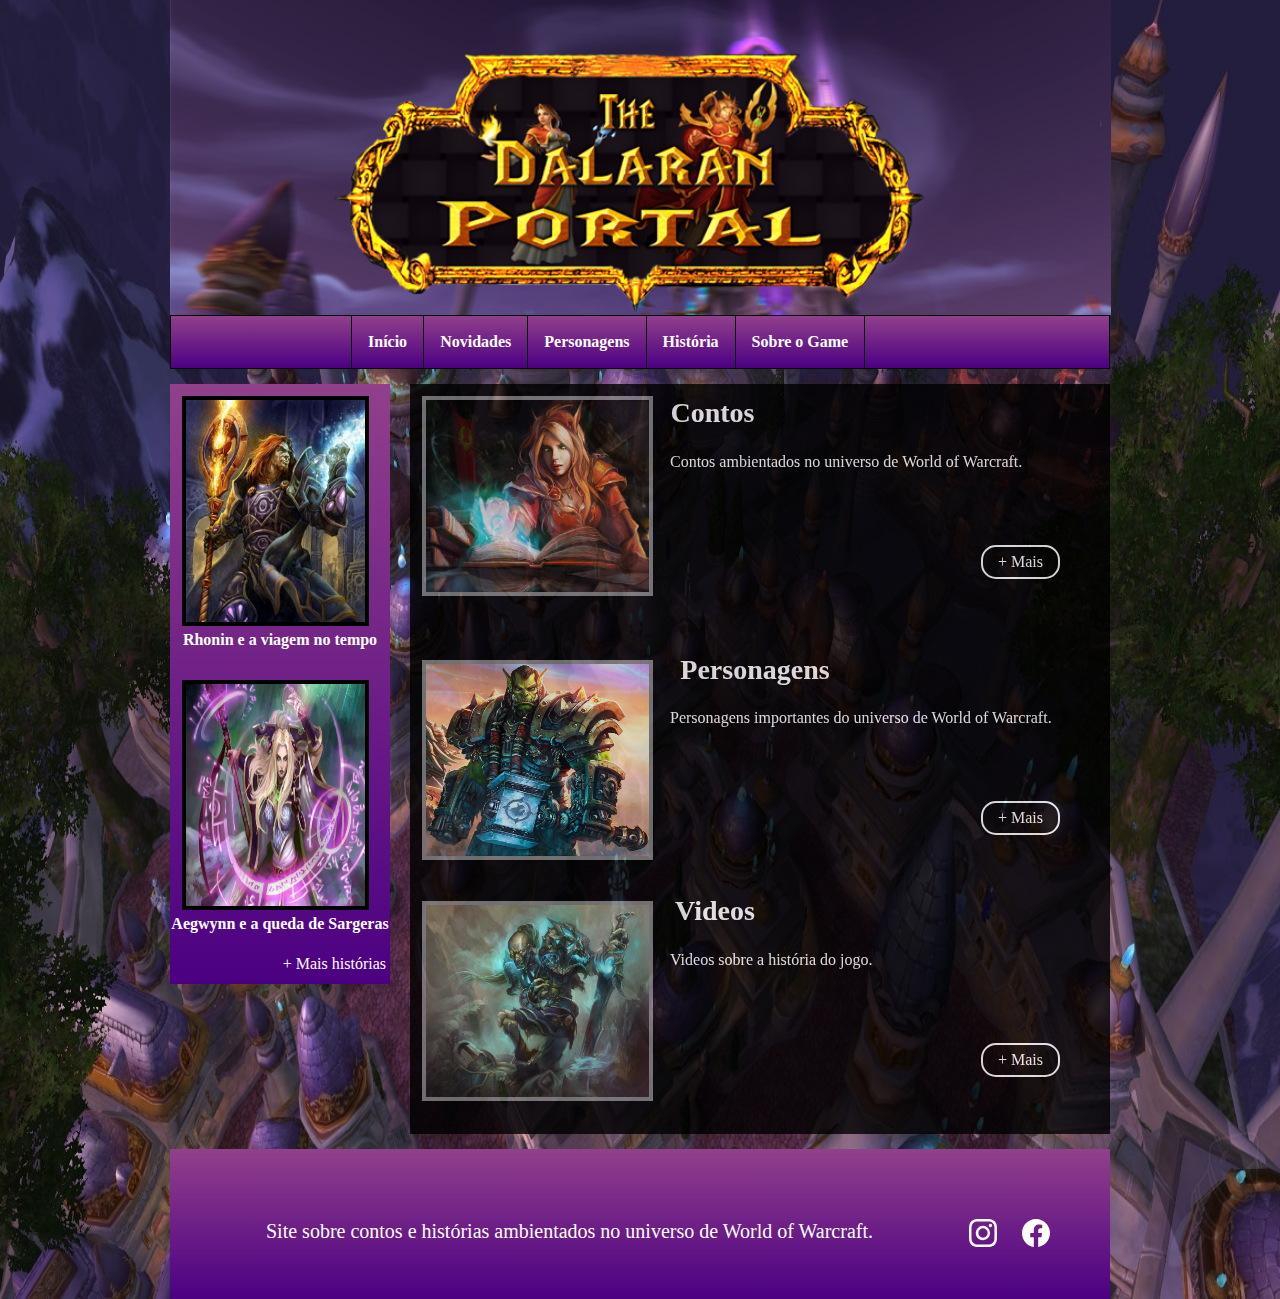
<file: index.html>
<!DOCTYPE html>
<html>
<head>
	<title>The Dalaran Portal</title>
	<meta charset="utf-8"/>
	<link rel="stylesheet" type="text/css" href="CSS/960.css">
	<link rel="stylesheet" type="text/css" href="CSS/index.css">
	<link rel="stylesheet" href="https://maxcdn.bootstrapcdn.com/bootstrap/4.5.2/css/bootstrap.min.css">

</head>
<body>
	<div id="total" class="container_16">
		<div id="banner" class="grid_16">
			
		</div>

		<div id="menu" class="grid_16">
			<ul class="navbar-lista">
  				<li class="navbar-item navbar-espaço"><a href="index.html">Início</a></li>
  				<li class="navbar-item"><a href="Novidades.html">Novidades</a></li>
  				<li class="navbar-item"><a href="Personagens.html">Personagens</a></li>
  				<li class="navbar-item"><a href="Lore.html">História</a></li>
  				<li class="navbar-item"><a href="Sobre o Game.html">Sobre o Game</a></li>
</ul>
			
		</div>

		<div id="col_esq" class="grid_4">
			<a class="link-lateral2" href="#">
			<img class="imagem-lateral" src="Imagens/rhonin.jpg">
			<p class="texto-lateral">Rhonin e a viagem no tempo</p></a>

			<a class="link-lateral2" href="#"><img class="imagem-lateral" src="Imagens/aegwynn.jpg">
			<p class="texto-lateral">Aegwynn e a queda de Sargeras</p></a>

			<a class="link-lateral" href="Lore.html">+ Mais histórias</a>
		</div>

		<div id="central" class="grid_12">
			<div>
				<img class="imagem-central" src="Imagens/inscription.jpg"><h3 class="titulo-central">Contos</h3>
				<p class="texto-central">Contos ambientados no universo de World of Warcraft.</p>

				<button class="botao-mais botao-background"><a href="Lore.html">+ Mais</a></button>
			</div>
			<div>
				<img class="imagem-central2" src="Imagens/thrall.jpg"><h3 class="titulo-central2">Personagens</h3>

				<p class="texto-central">Personagens importantes do universo de World of Warcraft.</p>

				<button class="botao-mais botao-background"><a href="Personagens.html">+ Mais</a></button>
			</div>

			<div>
				<img class="imagem-central3" src="Imagens/undead.jpg"><h3 class="titulo-central3">Videos</h3>

				<p class="texto-central">Videos sobre a história do jogo.</p>

				<button class="botao-mais botao-background"><a href="#">+ Mais</a></button>
			</div>

			
		</div>

		<div id="rodape" class="grid_16">
			<h5 class="texto-rodape">Site sobre contos e histórias ambientados no universo de World of Warcraft.
				<a href="#Facebook">
				<img class="imagem-rodape filtro-branco" src="Imagens/facebook.svg">
				</a>
				<a href="#Insagram">
				<img class="imagem-rodape2 filtro-branco" src="Imagens/instagram.svg">
				</a>
			</h5>		
			
		</div>
	</div>
</body>
</html>
</file>
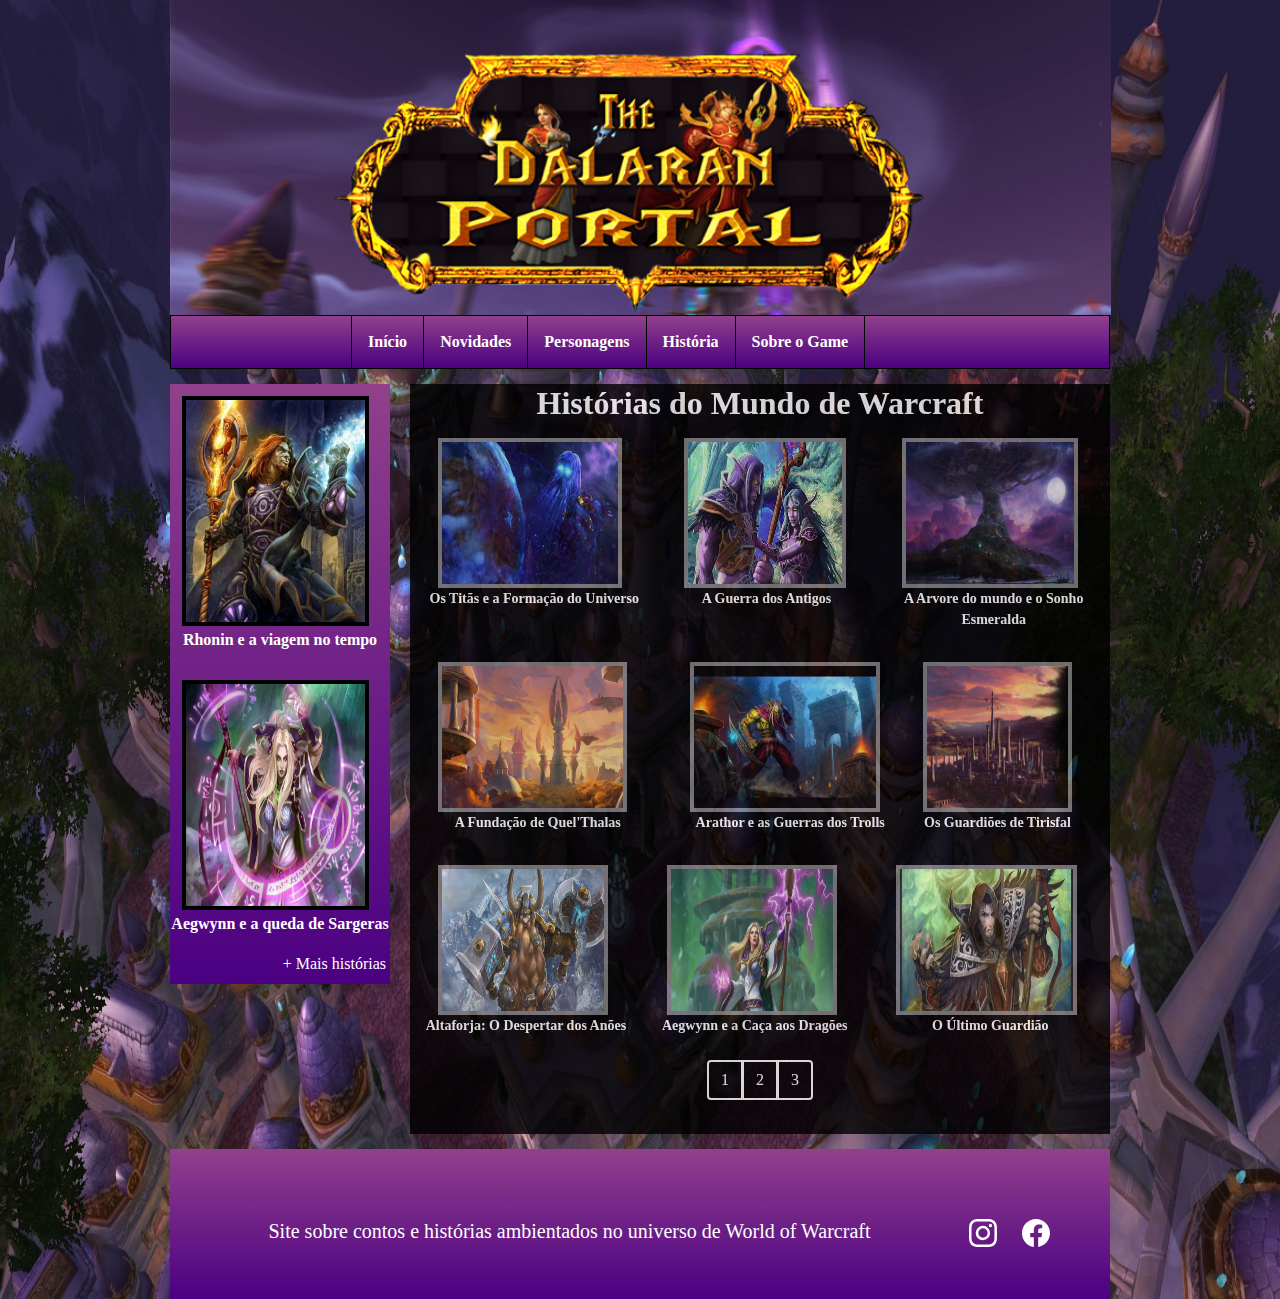
<file: Lore.html>
<!DOCTYPE html>
<html>
<head>
	<title>The Dalaran Portal</title>
	<link rel="stylesheet" type="text/css" href="CSS/960.css">
	<link rel="stylesheet" type="text/css" href="CSS/index.css">
	<link rel="stylesheet" type="text/css" href="CSS/lore.css">
	<link rel="stylesheet" href="https://maxcdn.bootstrapcdn.com/bootstrap/4.5.2/css/bootstrap.min.css">

</head>
<body>
	<div id="total" class="container_16">
		<div id="banner" class="grid_16">
			
		</div>

		<div id="menu" class="grid_16">
			<ul class="navbar-lista">
  				<li class="navbar-item navbar-espaço"><a href="index.html">Início</a></li>
  				<li class="navbar-item"><a href="Novidades.html">Novidades</a></li>
  				<li class="navbar-item"><a href="Personagens.html">Personagens</a></li>
  				<li class="navbar-item"><a href="Lore.html">História</a></li>
  				<li class="navbar-item"><a href="Sobre o Game.html">Sobre o Game</a></li>
</ul>
			
		</div>

		<div id="col_esq" class="grid_4">
			<a class="link-lateral2" href="#">
			<img class="imagem-lateral" src="Imagens/rhonin.jpg">
			<p class="texto-lateral">Rhonin e a viagem no tempo</p></a>

			<a class="link-lateral2" href="#"><img class="imagem-lateral" src="Imagens/aegwynn.jpg">
			<p class="texto-lateral">Aegwynn e a queda de Sargeras</p></a>

			<a class="link-lateral" href="Lore.html">+ Mais histórias</a>
		</div>

		<div id="central" class="grid_12">
			<h2 class="titulo-lore">Histórias do Mundo de Warcraft</h2>			

			<div class="d-flex justify-content-around ">

				
			    <div class="p-2">
			    	<a class="link-lateral2" href="#">
			    		<img class="imagem-lore" src="Imagens/titas2.jpg">
			    		<p class="texto-lore">Os Titãs e a Formação do Universo</p>
			    	</a>	
			    </div>

			    <div class="p-2">
			    	<a class="link-lateral2" href="#">
				    	<img class="imagem-lore" src="Imagens/ancient.jpg">
				    	<p class="texto-lore">A Guerra dos Antigos</p>
				    </a>
			    </div>

			    <div class="p-2">
			    	<a class="link-lateral2" href="#">
				    	<img class="imagem-lore" src="Imagens/teldrassil.jpg">
				    	<p class="texto-lore">A Arvore do mundo e o Sonho Esmeralda</p>
				    </a>
			    </div>
			</div>

			<div class="d-flex justify-content-around ">

			   	<div class="p-2">
			   		<a class="link-lateral2" href="#">
				    	<img class="imagem-lore" src="Imagens/quel.jpg">
				    	<p class="texto-lore">A Fundação de Quel'Thalas</p>
				    </a>
			   	</div>

			    <div class="p-2">
			    	<a class="link-lateral2" href="#">
				    	<img class="imagem-lore" src="Imagens/trolls.jpg">
				    	<p class="texto-lore">Arathor e as Guerras dos Trolls</p>
				    </a>
			    </div>

			    <div class="p-2">
			    	<a class="link-lateral2" href="#">
				    	<img class="imagem-lore2" src="Imagens/tirisfal.jpg">
				    	<p class="texto-lore2">Os Guardiões de Tirisfal</p>
				    </a>
			    </div>
			</div>

			<div class="d-flex justify-content-around ">

				<div class="p-2">
					<a class="link-lateral2" href="#">
						<img class="imagem-lore" src="Imagens/anao.jpg">
						<p class="texto-lore">Altaforja: O Despertar dos Anões</p>
					</a>
				</div>

				<div class="p-2">
					<a class="link-lateral2" href="#">
				    	<img class="imagem-lore" src="Imagens/aegwynn3.jpg">
				    	<p class="texto-lore">Aegwynn e a Caça aos Dragões</p>
				    </a>
				</div>

				<div class="p-2">
					<a class="link-lateral2" href="#">
				    	<img class="imagem-lore" src="Imagens/medivh.jpg">
				    	<p class="texto-lore">O Último Guardião</p>
				    </a>
				</div>
			</div>	
			
			<ul class="pagination justify-content-center">			    
			    <li class="page-item"><a class="page-link botao-pagina" href="#">1</a></li>
			    <li class="page-item"><a class="page-link botao-pagina" href="#">2</a></li>
			    <li class="page-item"><a class="page-link botao-pagina" href="#">3</a></li>			    
  			</ul>

				
			
		</div>

		<div id="rodape" class="grid_16">
			<h5 class="texto-rodape">Site sobre contos e histórias ambientados no universo de World of Warcraft
				<a href="#Facebook">
				<img class="imagem-rodape filtro-branco" src="Imagens/facebook.svg">
				</a>
				<a href="#Insagram">
				<img class="imagem-rodape2 filtro-branco" src="Imagens/instagram.svg">
				</a>
			</h5>
			
			
		</div>
	</div>
</body>
</html>
</file>
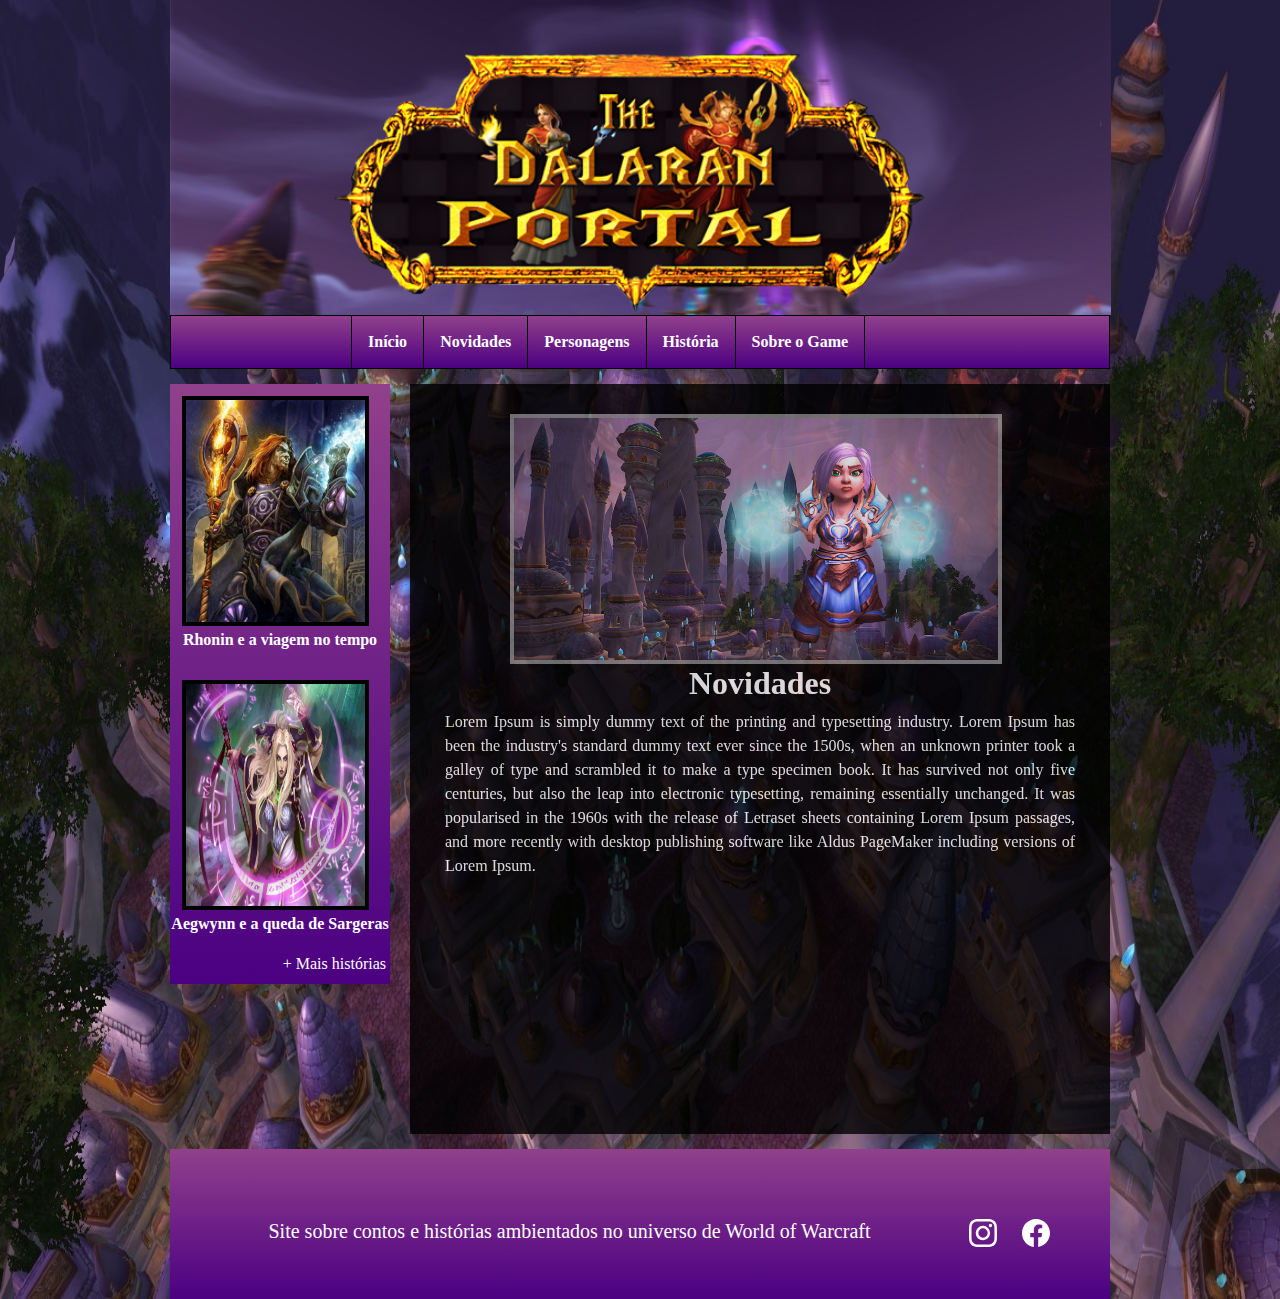
<file: Novidades.html>
<!DOCTYPE html>
<html>
<head>
	<title>The Dalaran Portal</title>
	<link rel="stylesheet" type="text/css" href="CSS/960.css">
	<link rel="stylesheet" type="text/css" href="CSS/index.css">
	<link rel="stylesheet" type="text/css" href="CSS/novidades.css">
	<link rel="stylesheet" href="https://maxcdn.bootstrapcdn.com/bootstrap/4.5.2/css/bootstrap.min.css">	

</head>
<body>
	<div id="total" class="container_16">
		<div id="banner" class="grid_16">
			
		</div>

		<div id="menu" class="grid_16">
			<ul class="navbar-lista">
  				<li class="navbar-item navbar-espaço"><a href="index.html">Início</a></li>
  				<li class="navbar-item"><a href="Novidades.html">Novidades</a></li>
  				<li class="navbar-item"><a href="Personagens.html">Personagens</a></li>
  				<li class="navbar-item"><a href="Lore.html">História</a></li>
  				<li class="navbar-item"><a href="Sobre o Game.html">Sobre o Game</a></li>
</ul>
			
		</div>

		<div id="col_esq" class="grid_4">
			<a class="link-lateral2" href="#">
			<img class="imagem-lateral" src="Imagens/rhonin.jpg">
			<p class="texto-lateral">Rhonin e a viagem no tempo</p></a>

			<a class="link-lateral2" href="#"><img class="imagem-lateral" src="Imagens/aegwynn.jpg">
			<p class="texto-lateral">Aegwynn e a queda de Sargeras</p></a>

			<a class="link-lateral" href="Lore.html">+ Mais histórias</a>
		</div>

		<div id="central" class="grid_12">
			<div>
				<img class="imagem-novidades" src="Imagens/mage1.jpg">
			</div>

			<div>
				<h2 class="titulo-novidades">Novidades</h5>
				<p class="texto-novidades">Lorem Ipsum is simply dummy text of the printing and typesetting industry. Lorem Ipsum has been the industry's standard dummy text ever since the 1500s, when an unknown printer took a galley of type and scrambled it to make a type specimen book. It has survived not only five centuries, but also the leap into electronic typesetting, remaining essentially unchanged. It was popularised in the 1960s with the release of Letraset sheets containing Lorem Ipsum passages, and more recently with desktop publishing software like Aldus PageMaker including versions of Lorem Ipsum.</p>
			</div>
			
		</div>

		<div id="rodape" class="grid_16">
			<h5 class="texto-rodape">Site sobre contos e histórias ambientados no universo de World of Warcraft
				<img class="imagem-rodape filtro-branco" src="Imagens/facebook.svg">
				</a>
				<a href="#Insagram">
				<img class="imagem-rodape2 filtro-branco" src="Imagens/instagram.svg">
				</a>
			</h5>			
			
		</div>
	</div>
</body>
</html>
</file>
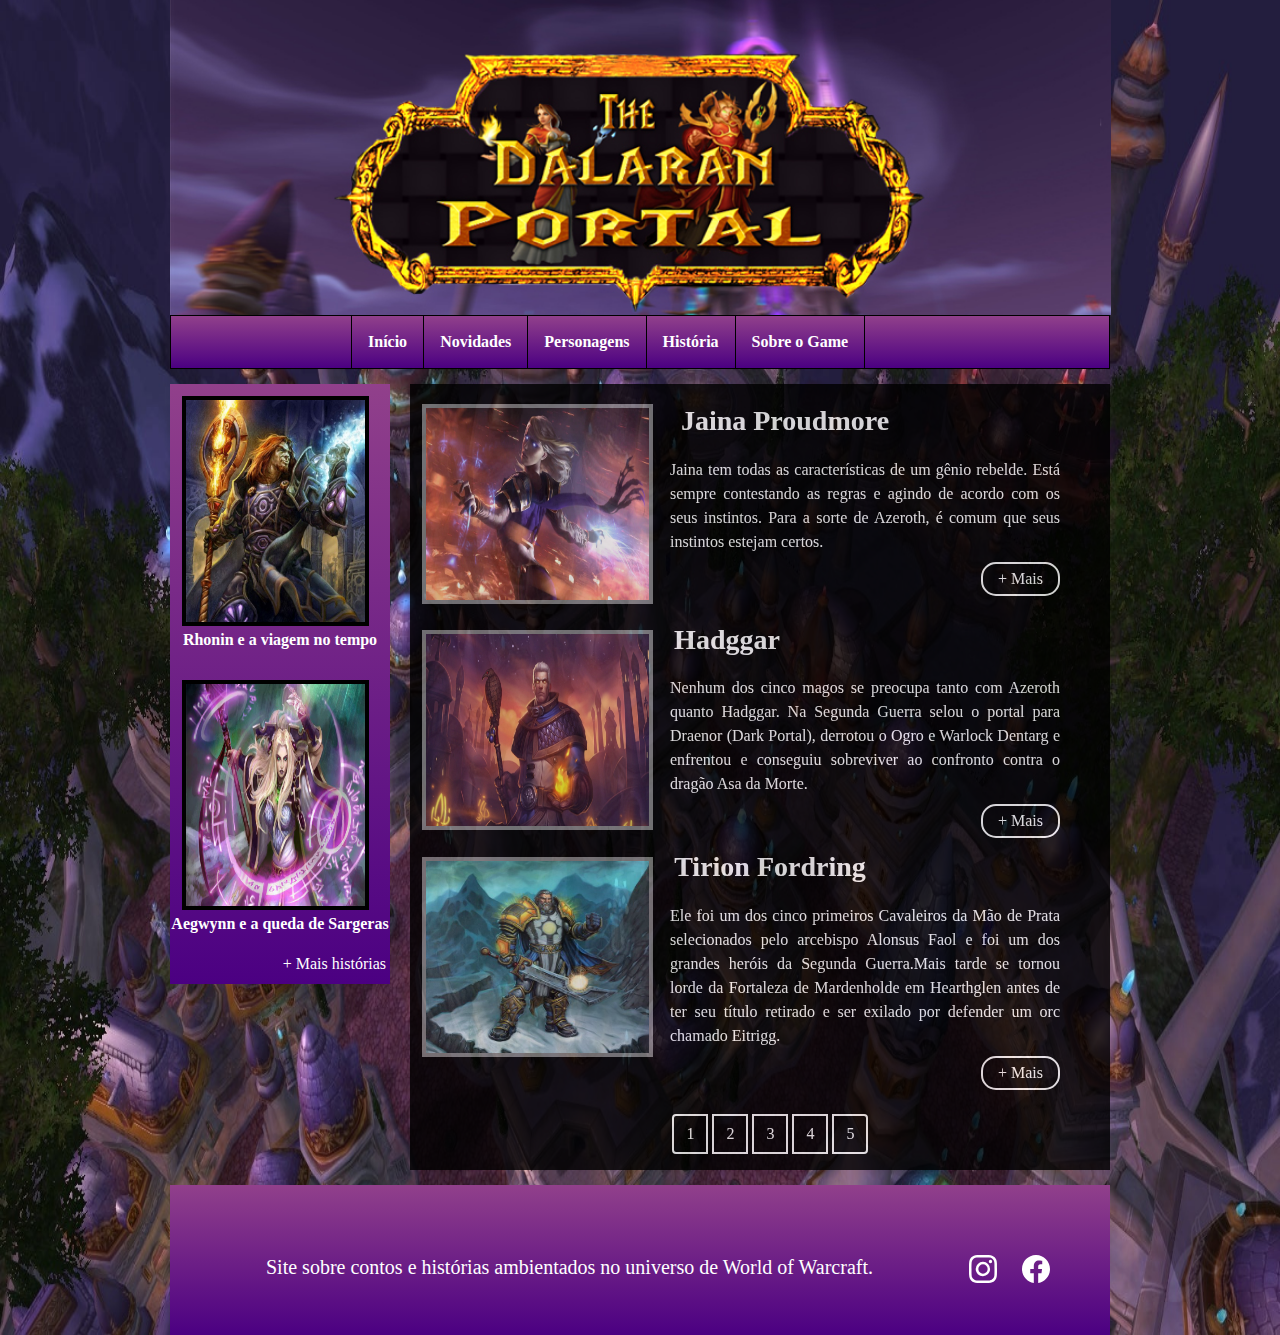
<file: Personagens.html>
<!DOCTYPE html>
<html>
<head>
	<title>The Dalaran Portal</title>
	<meta charset="utf-8"/>
	<link rel="stylesheet" type="text/css" href="CSS/960.css">
	<link rel="stylesheet" type="text/css" href="CSS/index.css">
	<link rel="stylesheet" type="text/css" href="CSS/personagens.css">
	<link rel="stylesheet" href="https://maxcdn.bootstrapcdn.com/bootstrap/4.5.2/css/bootstrap.min.css">

</head>
<body>
	<div id="total" class="container_16">
		<div id="banner" class="grid_16">
			
		</div>

		<div id="menu" class="grid_16">
			<ul class="navbar-lista">
  				<li class="navbar-item navbar-espaço"><a href="index.html">Início</a></li>
  				<li class="navbar-item"><a href="Novidades.html">Novidades</a></li>
  				<li class="navbar-item"><a href="Personagens.html">Personagens</a></li>
  				<li class="navbar-item"><a href="Lore.html">História</a></li>
  				<li class="navbar-item"><a href="Sobre o Game.html">Sobre o Game</a></li>
</ul>
			
		</div>

		<div id="col_esq" class="grid_4">
			<a class="link-lateral2" href="#">
			<img class="imagem-lateral" src="Imagens/rhonin.jpg">
			<p class="texto-lateral">Rhonin e a viagem no tempo</p></a>

			<a class="link-lateral2" href="#"><img class="imagem-lateral" src="Imagens/aegwynn.jpg">
			<p class="texto-lateral">Aegwynn e a queda de Sargeras</p></a>

			<a class="link-lateral" href="Lore.html">+ Mais histórias</a>
		</div>

		<div id="central" class="grid_12">
			<div>
				<img class="imagem-personagem" src="Imagens/jaina.jpg"><h3 class="titulo-personagem">Jaina Proudmore</h3>
				<p class="texto-personagem">Jaina tem todas as características de um gênio rebelde. Está sempre contestando as regras e agindo de acordo com os seus instintos. Para a sorte de Azeroth, é comum que seus instintos estejam certos.</p>

				<button class="botao-mais botao-background"><a href="#">+ Mais</a></button>
			</div>
			<div>
				<img class="imagem-personagem2" src="Imagens/khadgar.jpg"><h3 class="titulo-personagem2">Hadggar</h3>

				<p class="texto-personagem">Nenhum dos cinco magos se preocupa tanto com Azeroth quanto Hadggar. Na Segunda Guerra selou o portal para Draenor (Dark Portal), derrotou o Ogro e Warlock Dentarg e enfrentou e conseguiu sobreviver ao confronto contra o dragão Asa da Morte.</p>

				<button class="botao-mais botao-background"><a href="#">+ Mais</a></button>
			</div>

			<div>
				<img class="imagem-personagem3" src="Imagens/tirion.jpg"><h3 class="titulo-personagem3">Tirion Fordring</h3>

				<p class="texto-personagem">Ele foi um dos cinco primeiros Cavaleiros da Mão de Prata selecionados pelo arcebispo Alonsus Faol e foi um dos grandes heróis da Segunda Guerra.Mais tarde se tornou lorde da Fortaleza de Mardenholde em Hearthglen antes de ter seu título retirado e ser exilado por defender um orc chamado Eitrigg.</p>

				<button class="botao-mais botao-background"><a href="#">+ Mais</a></button>
			</div>

			<ul class="pagination justify-content-center espaco-personagem">			    
			    <li class="page-item"><a class="page-link botao-personagem" href="#">1</a></li>
			    <li class="page-item"><a class="page-link botao-personagem" href="#">2</a></li>
			    <li class="page-item"><a class="page-link botao-personagem" href="#">3</a></li>	
			    <li class="page-item"><a class="page-link botao-personagem" href="#">4</a></li>
			    <li class="page-item"><a class="page-link botao-personagem" href="#">5</a></li>		    
  			</ul>

			
		</div>

		<div id="rodape" class="grid_16">
			<h5 class="texto-rodape">Site sobre contos e histórias ambientados no universo de World of Warcraft.
				<a href="#Facebook">
				<img class="imagem-rodape filtro-branco" src="Imagens/facebook.svg">
				</a>
				<a href="#Insagram">
				<img class="imagem-rodape2 filtro-branco" src="Imagens/instagram.svg">
				</a>
			</h5>		
			
		</div>
	</div>
</body>
</html>
</file>
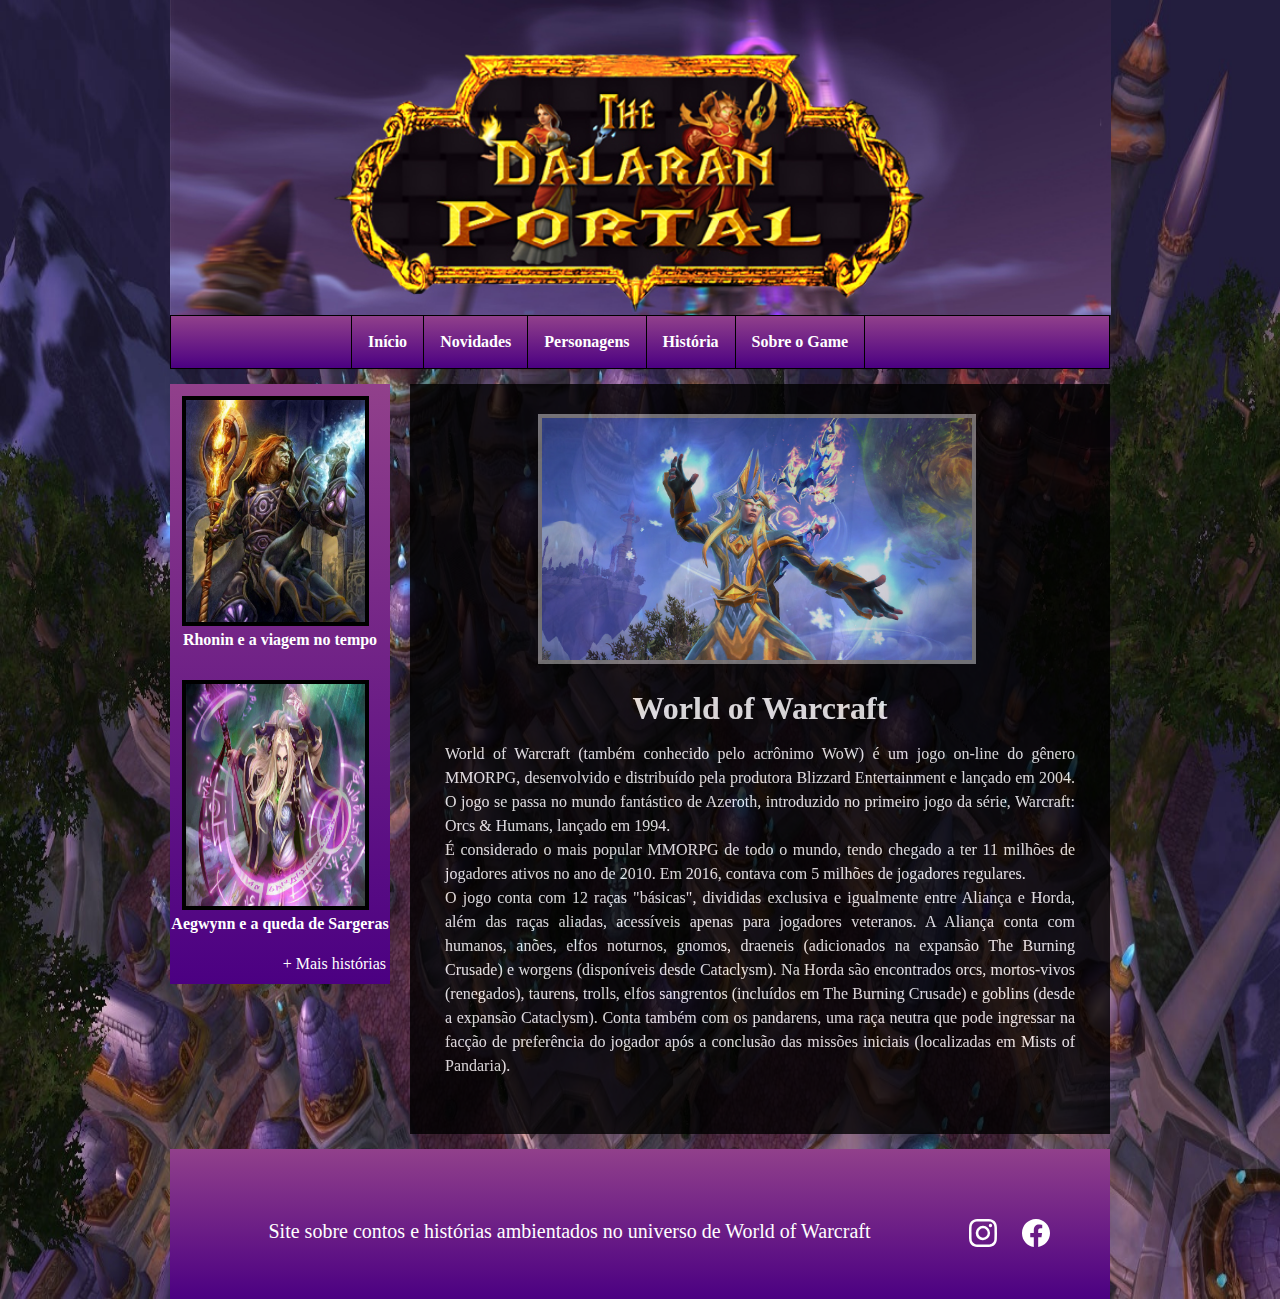
<file: Sobre o Game.html>
<!DOCTYPE html>
<html>
<head>
	<title>The Dalaran Portal</title>
	<link rel="stylesheet" type="text/css" href="CSS/960.css">
	<link rel="stylesheet" type="text/css" href="CSS/index.css">
	<link rel="stylesheet" type="text/css" href="CSS/about.css">
	<link rel="stylesheet" href="https://maxcdn.bootstrapcdn.com/bootstrap/4.5.2/css/bootstrap.min.css">	

</head>
<body>
	<div id="total" class="container_16">
		<div id="banner" class="grid_16">
			
		</div>

		<div id="menu" class="grid_16">
			<ul class="navbar-lista">
  				<li class="navbar-item navbar-espaço"><a href="index.html">Início</a></li>
  				<li class="navbar-item"><a href="Novidades.html">Novidades</a></li>
  				<li class="navbar-item"><a href="Personagens.html">Personagens</a></li>
  				<li class="navbar-item"><a href="Lore.html">História</a></li>
  				<li class="navbar-item"><a href="Sobre o Game.html">Sobre o Game</a></li>
</ul>
			
		</div>

		<div id="col_esq" class="grid_4">
			<a class="link-lateral2" href="#">
			<img class="imagem-lateral" src="Imagens/rhonin.jpg">
			<p class="texto-lateral">Rhonin e a viagem no tempo</p></a>

			<a class="link-lateral2" href="#"><img class="imagem-lateral" src="Imagens/aegwynn.jpg">
			<p class="texto-lateral">Aegwynn e a queda de Sargeras</p></a>

			<a class="link-lateral" href="Lore.html">+ Mais histórias</a>
		</div>

		<div id="central" class="grid_12">

			<img class="imagem-sobre" src="Imagens/mage2.jpg">
			<h2 class="titulo-sobre">World of Warcraft</h2>

			<p class="texto-sobre">World of Warcraft (também conhecido pelo acrônimo WoW) é um jogo on-line do gênero MMORPG, desenvolvido e distribuído pela produtora Blizzard Entertainment e lançado em 2004. O jogo se passa no mundo fantástico de Azeroth, introduzido no primeiro jogo da série, Warcraft: Orcs & Humans, lançado em 1994.<br>

			É considerado o mais popular MMORPG de todo o mundo, tendo chegado a ter 11 milhões de jogadores ativos no ano de 2010. Em 2016, contava com 5 milhões de jogadores regulares.<br>

			O jogo conta com 12 raças "básicas", divididas exclusiva e igualmente entre Aliança e Horda, além das raças aliadas, acessíveis apenas para jogadores veteranos. A Aliança conta com humanos, anões, elfos noturnos, gnomos, draeneis (adicionados na expansão The Burning Crusade) e worgens (disponíveis desde Cataclysm). Na Horda são encontrados orcs, mortos-vivos (renegados), taurens, trolls, elfos sangrentos (incluídos em The Burning Crusade) e goblins (desde a expansão Cataclysm). Conta também com os pandarens, uma raça neutra que pode ingressar na facção de preferência do jogador após a conclusão das missões iniciais (localizadas em Mists of Pandaria).

			</p>
			
		</div>

		<div id="rodape" class="grid_16">
			<h5 class="texto-rodape">Site sobre contos e histórias ambientados no universo de World of Warcraft
				<a href="#Facebook">
				<img class="imagem-rodape filtro-branco" src="Imagens/facebook.svg">
				</a>
				<a href="#Insagram">
				<img class="imagem-rodape2 filtro-branco" src="Imagens/instagram.svg">
				</a>
			</h5>
			
			<i class="bi bi-facebook"></i>
		</div>
	</div>
</body>
</html>
</file>
<file: CSS/960.css>
/*
  960 Grid System ~ Core CSS.
  Learn more ~ http://960.gs/

  Licensed under GPL and MIT.
*/

/*
  Forces backgrounds to span full width,
  even if there is horizontal scrolling.
  Increase this if your layout is wider.

  Note: IE6 works fine without this fix.
*/

body {
  min-width: 960px;
}

/* `Container
----------------------------------------------------------------------------------------------------*/

.container_12,
.container_16 {
  margin-left: auto;
  margin-right: auto;
  width: 960px;
}

/* `Grid >> Global
----------------------------------------------------------------------------------------------------*/

.grid_1,
.grid_2,
.grid_3,
.grid_4,
.grid_5,
.grid_6,
.grid_7,
.grid_8,
.grid_9,
.grid_10,
.grid_11,
.grid_12,
.grid_13,
.grid_14,
.grid_15,
.grid_16 {
  display: inline;
  float: left;
  margin-left: 10px;
  margin-right: 10px;
}

.push_1, .pull_1,
.push_2, .pull_2,
.push_3, .pull_3,
.push_4, .pull_4,
.push_5, .pull_5,
.push_6, .pull_6,
.push_7, .pull_7,
.push_8, .pull_8,
.push_9, .pull_9,
.push_10, .pull_10,
.push_11, .pull_11,
.push_12, .pull_12,
.push_13, .pull_13,
.push_14, .pull_14,
.push_15, .pull_15 {
  position: relative;
}

.container_12 .grid_3,
.container_16 .grid_4 {
  width: 220px;
}

.container_12 .grid_6,
.container_16 .grid_8 {
  width: 460px;
}

.container_12 .grid_9,
.container_16 .grid_12 {
  width: 700px;
}

.container_12 .grid_12,
.container_16 .grid_16 {
  width: 940px;
}

/* `Grid >> Children (Alpha ~ First, Omega ~ Last)
----------------------------------------------------------------------------------------------------*/

.alpha {
  margin-left: 0;
}

.omega {
  margin-right: 0;
}

/* `Grid >> 12 Columns
----------------------------------------------------------------------------------------------------*/

.container_12 .grid_1 {
  width: 60px;
}

.container_12 .grid_2 {
  width: 140px;
}

.container_12 .grid_4 {
  width: 300px;
}

.container_12 .grid_5 {
  width: 380px;
}

.container_12 .grid_7 {
  width: 540px;
}

.container_12 .grid_8 {
  width: 620px;
}

.container_12 .grid_10 {
  width: 780px;
}

.container_12 .grid_11 {
  width: 860px;
}

/* `Grid >> 16 Columns
----------------------------------------------------------------------------------------------------*/

.container_16 .grid_1 {
  width: 40px;
}

.container_16 .grid_2 {
  width: 100px;
}

.container_16 .grid_3 {
  width: 160px;
}

.container_16 .grid_5 {
  width: 280px;
}

.container_16 .grid_6 {
  width: 340px;
}

.container_16 .grid_7 {
  width: 400px;
}

.container_16 .grid_9 {
  width: 520px;
}

.container_16 .grid_10 {
  width: 580px;
}

.container_16 .grid_11 {
  width: 640px;
}

.container_16 .grid_13 {
  width: 760px;
}

.container_16 .grid_14 {
  width: 820px;
}

.container_16 .grid_15 {
  width: 880px;
}

/* `Prefix Extra Space >> Global
----------------------------------------------------------------------------------------------------*/

.container_12 .prefix_3,
.container_16 .prefix_4 {
  padding-left: 240px;
}

.container_12 .prefix_6,
.container_16 .prefix_8 {
  padding-left: 480px;
}

.container_12 .prefix_9,
.container_16 .prefix_12 {
  padding-left: 720px;
}

/* `Prefix Extra Space >> 12 Columns
----------------------------------------------------------------------------------------------------*/

.container_12 .prefix_1 {
  padding-left: 80px;
}

.container_12 .prefix_2 {
  padding-left: 160px;
}

.container_12 .prefix_4 {
  padding-left: 320px;
}

.container_12 .prefix_5 {
  padding-left: 400px;
}

.container_12 .prefix_7 {
  padding-left: 560px;
}

.container_12 .prefix_8 {
  padding-left: 640px;
}

.container_12 .prefix_10 {
  padding-left: 800px;
}

.container_12 .prefix_11 {
  padding-left: 880px;
}

/* `Prefix Extra Space >> 16 Columns
----------------------------------------------------------------------------------------------------*/

.container_16 .prefix_1 {
  padding-left: 60px;
}

.container_16 .prefix_2 {
  padding-left: 120px;
}

.container_16 .prefix_3 {
  padding-left: 180px;
}

.container_16 .prefix_5 {
  padding-left: 300px;
}

.container_16 .prefix_6 {
  padding-left: 360px;
}

.container_16 .prefix_7 {
  padding-left: 420px;
}

.container_16 .prefix_9 {
  padding-left: 540px;
}

.container_16 .prefix_10 {
  padding-left: 600px;
}

.container_16 .prefix_11 {
  padding-left: 660px;
}

.container_16 .prefix_13 {
  padding-left: 780px;
}

.container_16 .prefix_14 {
  padding-left: 840px;
}

.container_16 .prefix_15 {
  padding-left: 900px;
}

/* `Suffix Extra Space >> Global
----------------------------------------------------------------------------------------------------*/

.container_12 .suffix_3,
.container_16 .suffix_4 {
  padding-right: 240px;
}

.container_12 .suffix_6,
.container_16 .suffix_8 {
  padding-right: 480px;
}

.container_12 .suffix_9,
.container_16 .suffix_12 {
  padding-right: 720px;
}

/* `Suffix Extra Space >> 12 Columns
----------------------------------------------------------------------------------------------------*/

.container_12 .suffix_1 {
  padding-right: 80px;
}

.container_12 .suffix_2 {
  padding-right: 160px;
}

.container_12 .suffix_4 {
  padding-right: 320px;
}

.container_12 .suffix_5 {
  padding-right: 400px;
}

.container_12 .suffix_7 {
  padding-right: 560px;
}

.container_12 .suffix_8 {
  padding-right: 640px;
}

.container_12 .suffix_10 {
  padding-right: 800px;
}

.container_12 .suffix_11 {
  padding-right: 880px;
}

/* `Suffix Extra Space >> 16 Columns
----------------------------------------------------------------------------------------------------*/

.container_16 .suffix_1 {
  padding-right: 60px;
}

.container_16 .suffix_2 {
  padding-right: 120px;
}

.container_16 .suffix_3 {
  padding-right: 180px;
}

.container_16 .suffix_5 {
  padding-right: 300px;
}

.container_16 .suffix_6 {
  padding-right: 360px;
}

.container_16 .suffix_7 {
  padding-right: 420px;
}

.container_16 .suffix_9 {
  padding-right: 540px;
}

.container_16 .suffix_10 {
  padding-right: 600px;
}

.container_16 .suffix_11 {
  padding-right: 660px;
}

.container_16 .suffix_13 {
  padding-right: 780px;
}

.container_16 .suffix_14 {
  padding-right: 840px;
}

.container_16 .suffix_15 {
  padding-right: 900px;
}

/* `Push Space >> Global
----------------------------------------------------------------------------------------------------*/

.container_12 .push_3,
.container_16 .push_4 {
  left: 240px;
}

.container_12 .push_6,
.container_16 .push_8 {
  left: 480px;
}

.container_12 .push_9,
.container_16 .push_12 {
  left: 720px;
}

/* `Push Space >> 12 Columns
----------------------------------------------------------------------------------------------------*/

.container_12 .push_1 {
  left: 80px;
}

.container_12 .push_2 {
  left: 160px;
}

.container_12 .push_4 {
  left: 320px;
}

.container_12 .push_5 {
  left: 400px;
}

.container_12 .push_7 {
  left: 560px;
}

.container_12 .push_8 {
  left: 640px;
}

.container_12 .push_10 {
  left: 800px;
}

.container_12 .push_11 {
  left: 880px;
}

/* `Push Space >> 16 Columns
----------------------------------------------------------------------------------------------------*/

.container_16 .push_1 {
  left: 60px;
}

.container_16 .push_2 {
  left: 120px;
}

.container_16 .push_3 {
  left: 180px;
}

.container_16 .push_5 {
  left: 300px;
}

.container_16 .push_6 {
  left: 360px;
}

.container_16 .push_7 {
  left: 420px;
}

.container_16 .push_9 {
  left: 540px;
}

.container_16 .push_10 {
  left: 600px;
}

.container_16 .push_11 {
  left: 660px;
}

.container_16 .push_13 {
  left: 780px;
}

.container_16 .push_14 {
  left: 840px;
}

.container_16 .push_15 {
  left: 900px;
}

/* `Pull Space >> Global
----------------------------------------------------------------------------------------------------*/

.container_12 .pull_3,
.container_16 .pull_4 {
  left: -240px;
}

.container_12 .pull_6,
.container_16 .pull_8 {
  left: -480px;
}

.container_12 .pull_9,
.container_16 .pull_12 {
  left: -720px;
}

/* `Pull Space >> 12 Columns
----------------------------------------------------------------------------------------------------*/

.container_12 .pull_1 {
  left: -80px;
}

.container_12 .pull_2 {
  left: -160px;
}

.container_12 .pull_4 {
  left: -320px;
}

.container_12 .pull_5 {
  left: -400px;
}

.container_12 .pull_7 {
  left: -560px;
}

.container_12 .pull_8 {
  left: -640px;
}

.container_12 .pull_10 {
  left: -800px;
}

.container_12 .pull_11 {
  left: -880px;
}

/* `Pull Space >> 16 Columns
----------------------------------------------------------------------------------------------------*/

.container_16 .pull_1 {
  left: -60px;
}

.container_16 .pull_2 {
  left: -120px;
}

.container_16 .pull_3 {
  left: -180px;
}

.container_16 .pull_5 {
  left: -300px;
}

.container_16 .pull_6 {
  left: -360px;
}

.container_16 .pull_7 {
  left: -420px;
}

.container_16 .pull_9 {
  left: -540px;
}

.container_16 .pull_10 {
  left: -600px;
}

.container_16 .pull_11 {
  left: -660px;
}

.container_16 .pull_13 {
  left: -780px;
}

.container_16 .pull_14 {
  left: -840px;
}

.container_16 .pull_15 {
  left: -900px;
}

/* `Clear Floated Elements
----------------------------------------------------------------------------------------------------*/

/* http://sonspring.com/journal/clearing-floats */

.clear {
  clear: both;
  display: block;
  overflow: hidden;
  visibility: hidden;
  width: 0;
  height: 0;
}

/* http://www.yuiblog.com/blog/2010/09/27/clearfix-reloaded-overflowhidden-demystified */

.clearfix:before,
.clearfix:after,
.container_12:before,
.container_12:after,
.container_16:before,
.container_16:after {
  content: '.';
  display: block;
  overflow: hidden;
  visibility: hidden;
  font-size: 0;
  line-height: 0;
  width: 0;
  height: 0;
}

.clearfix:after,
.container_12:after,
.container_16:after {
  clear: both;
}

/*
  The following zoom:1 rule is specifically for IE6 + IE7.
  Move to separate stylesheet if invalid CSS is a problem.
*/

.clearfix,
.container_12,
.container_16 {
  zoom: 1;
}
</file>
<file: CSS/index.css>
body{
	background-image: url("../Imagens/dalaran02.jpg");
	background-size: 100% 100%;
	background-repeat: no-repeat;
	height: 100%;
}

#banner {
	background-image:url("../Imagens/dalaran banner.jpg");
	min-height: 315px;	
	width: 98%;
	background-position: center;
	background-size: cover;

}

#menu {
	min-height: 40px;	
}

#col_esq {
	background-image: linear-gradient(to bottom, #91408B, #4B0082);
	min-height: 600px;
	margin-top: 15px;
}

#central {
	background-color: black;
	opacity: 0.8;
	min-height: 750px;
	margin-top: 15px;
}

#rodape {
	background-color: purple;
	min-height: 150px;
	margin-top: 15px;
	background-image: linear-gradient(to bottom, #91408B, #4B0082)
}

.navbar-item a {
	display: block;
  	color: white !important;
  	text-align: center;
  	font-family: Tahoma;
  	font-weight: bold;
  	padding: 14px 16px;
  	text-decoration: none !important;
  	

}

.navbar-item a:hover:not(.active) {
  background-color: #893f83;
}

.navbar-item {
  float: left;
  border-right: 1px solid black;
}
.navbar-item:first-child {
	border-left: 1px solid black;
}

.active {
  background-color: #5A1966;
}

.navbar-lista {
	list-style-type: none;
  	margin: 0;
  	padding: 0;
  	overflow: hidden;
  	background-image: linear-gradient(to bottom, #91408B, #4B0082);
  	border: 1px solid black;
}

.navbar-espaço {
	margin-left:180px;  	
}

.texto-rodape {
	font-style: normal;
	font-family: Tahoma;
	text-align: center;
	margin-top: 70px;
	color: white;
}

.imagem-rodape {
	float: right;
	height: 28px;
	margin-right: 60px;	
	
	
}
.imagem-rodape2 {
	float: right;
	height: 28px;
	margin-right: 25px;
	
}

.filtro-branco{
	filter: invert(99%) sepia(2%) saturate(7%) hue-rotate(322deg)
	brightness(105%) contrast(100%);
}

.imagem-lateral {
	height: 230px;
	width: 85%;
	margin-top: 12px;
	margin-left: 12px;
	border: 4px solid black;	
}

.texto-lateral {
	font-family: Tahoma;
	font-weight: bold;
	text-align: center;
	color: white;
	margin-top: 2px;
}

.link-lateral2{
	color: white !important;
	text-decoration: none !important;
}

.link-lateral{
	color: white !important;
	text-decoration: none !important;
	font-family:Tahoma;
	float: right;
	margin-bottom: 5px;
	margin-right: 4px;
}

.link-lateral:hover{
	font-size: 17px;
}
.imagem-central {
	display: block;
	height: 200px;
	width: 33%;
	margin-top: 12px;
	margin-left: 12px;
	border: 4px solid gray;
}

.titulo-central {
	display: block;
	font-family: Tahoma;
	font-weight: bold;
	text-align: center;
	color: white;
	margin-top: -200px;
	margin-right: 95px;
}
.texto-central{
	display: block;
	color: white;
	font-family: Tahoma;
	text-align: justify;
	margin-left: 260px;
	margin-right: 50px;
	margin-top: 20px;
}
.link-central{
	color: white;
	font-family:Tahoma;
	}

.titulo-central2 {
	font-family: Tahoma;
	font-weight: bold;
	text-align: center;
	color: white;
	margin-top: -207px;
	margin-right: 10px;
}

.imagem-central2 {
	height: 200px;
	width: 33%;
	margin-top: 170px;
	margin-left: 12px;
	border: 4px solid gray;
}

.botao-mais{
	background-color: transparent; 
  	border: 2px solid white;
  	border-radius: 15px;
  	color: white;
  	padding: 3px 15px;
  	text-align: center;
  	text-decoration: none;  	
  	display: inline-block;
  	font-size: 16px;
  	font-family: Tahoma;
  	float: right;
  	margin-right: 50px;
  	margin-top: 85px;
  	transition-duration: 0.4s;
  	cursor: pointer;
}

.botao-mais:hover {
	background-color: #4B0082;  	
}
.botao-mais a{
	text-decoration: none !important;
	color: inherit !important;
}
.botao-mais:last-child{
	margin-top: 55px;
}


.titulo-central3 {
	font-family: Tahoma;
	font-weight: bold;
	text-align: center;
	color: white;
	margin-top: -207px;
	margin-right: 90px;
}
.imagem-central3 {
	height: 200px;
	width: 33%;
	margin-top: 155px;
	margin-left: 12px;	
	border: 4px solid gray;
}
</file>
<file: CSS/lore.css>
.imagem-lore{
	height: 150px;
	max-width: 80%;
	margin-left: 20px;
	border:4px solid gray;
}

.imagem-lore2{
	height: 150px;
	max-width: 80%	
	margin-left: 20px;
	margin-right: 30px;	
	border:4px solid gray;
}

.texto-lore{
	color: white;
	margin-left: 3px;
	font-family: Tahoma;
	font-size: 14px;
	font-weight: bold;
	text-align: center;
}
.texto-lore2{
	color: white;
	margin-right: 30px;
	font-family: Tahoma;
	font-size: 14px;
	font-weight: bold;
	text-align: center;		
}

.titulo-lore{
	font-family: Tahoma;
	color: white;
	text-align: center;
	margin-bottom: 8px;
	font-weight: bold;
}

.botao-pagina{
	background-color: transparent !important;
	border: 2px solid white !important;
	color: white !important;
	font-family: Tahoma !important;	
}

.botao-pagina:hover {
	background-color: #4B0082 !important;  	
}
</file>
<file: CSS/novidades.css>
.imagem-novidades{
	height: 250px;
	max-width: 100%;
	margin-left: 100px;
	margin-top: 30px;
	border: 4px solid  gray;
}

.texto-novidades{
	font-family: Tahoma;
	color: white;
	text-align: justify;
	margin-left: 35px;
	margin-right: 35px;
}

.titulo-novidades{
	color: white;
	text-align: center;
	font-weight: bold;
	font-family: Tahoma;
}
</file>
<file: CSS/personagens.css>
.imagem-personagem {
	display: block;
	height: 200px;
	width: 33%;
	margin-top: 20px;
	margin-left: 12px;
	border: 4px solid gray;
}

.titulo-personagem {
	display: block;
	font-family: Tahoma;
	font-weight: bold;
	text-align: center;
	color: white;
	margin-top: -200px;
	margin-right: -50px;
}
.texto-personagem{
	display: block;
	color: white;
	font-family: Tahoma;
	text-align: justify;
	margin-left: 260px;
	margin-right: 50px;
	margin-top: 20px;
}
.link-personagem{
	color: white;
	font-family:Tahoma;
	}

.titulo-personagem2 {
	font-family: Tahoma;
	font-weight: bold;
	text-align: center;
	color: white;
	margin-top: -207px;
	margin-right: 66px;
}

.imagem-personagem2 {
	height: 200px;
	width: 33%;
	margin-top: 60px;
	margin-left: 12px;
	border: 4px solid gray;
}

.botao-mais{
	background-color: transparent; 
  	border: 2px solid white;
  	border-radius: 15px;
  	color: white;
  	padding: 3px 15px;
  	text-align: center;
  	text-decoration: none;  	
  	display: inline-block;
  	font-size: 16px;
  	font-family: Tahoma;
  	float: right;
  	margin-right: 50px;
  	margin-top: 15px;
  	transition-duration: 0.4s;
  	cursor: pointer;
}

.botao-mais:hover {
	background-color: #4B0082;  	
}
.botao-mais a{
	text-decoration: none !important;
	color: inherit !important;
}
.botao-mais:last-child{
	margin-top: -8px;
}


.titulo-personagem3 {
	font-family: Tahoma;
	font-weight: bold;
	text-align: center;
	color: white;
	margin-top: -207px;
	margin-right: -20px;
}
.imagem-personagem3 {
	height: 200px;
	width: 33%;
	margin-top: 45px;
	margin-left: 12px;	
	border: 4px solid gray;
}

.botao-personagem{
	background-color: transparent !important;
	border: 2px solid white !important;
	color: white !important;
	font-family: Tahoma !important;	
	margin-top: 50px;
	margin-right: 5px !important;
}

.espaco-personagem{
	margin-left: 155px !important;
}

.botao-personagem:hover {
	background-color: #4B0082 !important;  	
}
</file>
<file: CSS/about.css>
.imagem-sobre{
	height: 250px;
	max-width: 100%;
	margin-left: 128px;
	margin-top: 30px;
	border: 4px solid  gray;
}

.texto-sobre{
	font-family: Tahoma;
	color: white;
	text-align: justify;
	margin-left: 35px;
	margin-right: 35px;
}

.titulo-sobre{
	color: white;
	text-align: center;
	font-weight: bold;
	font-family: Tahoma;
	margin-top: 25px;
	margin-bottom: 15px;
}
</file>
